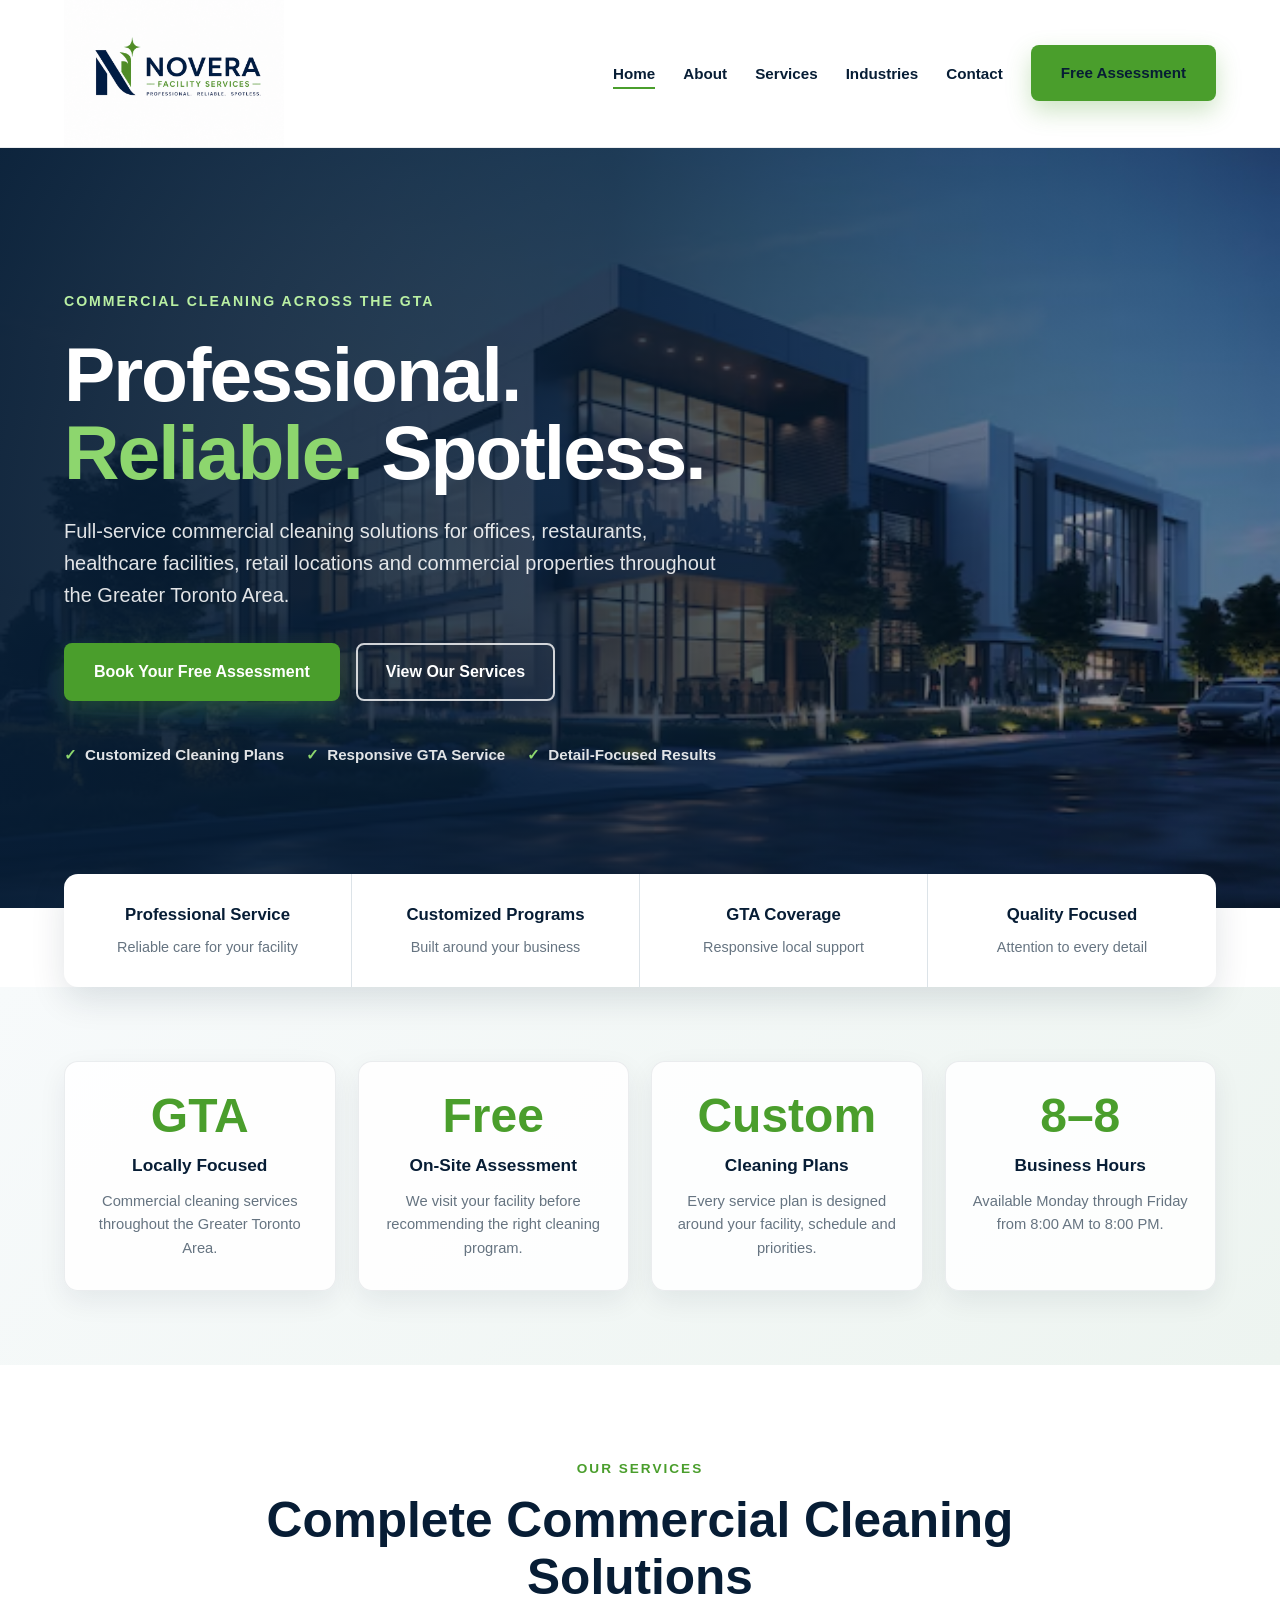
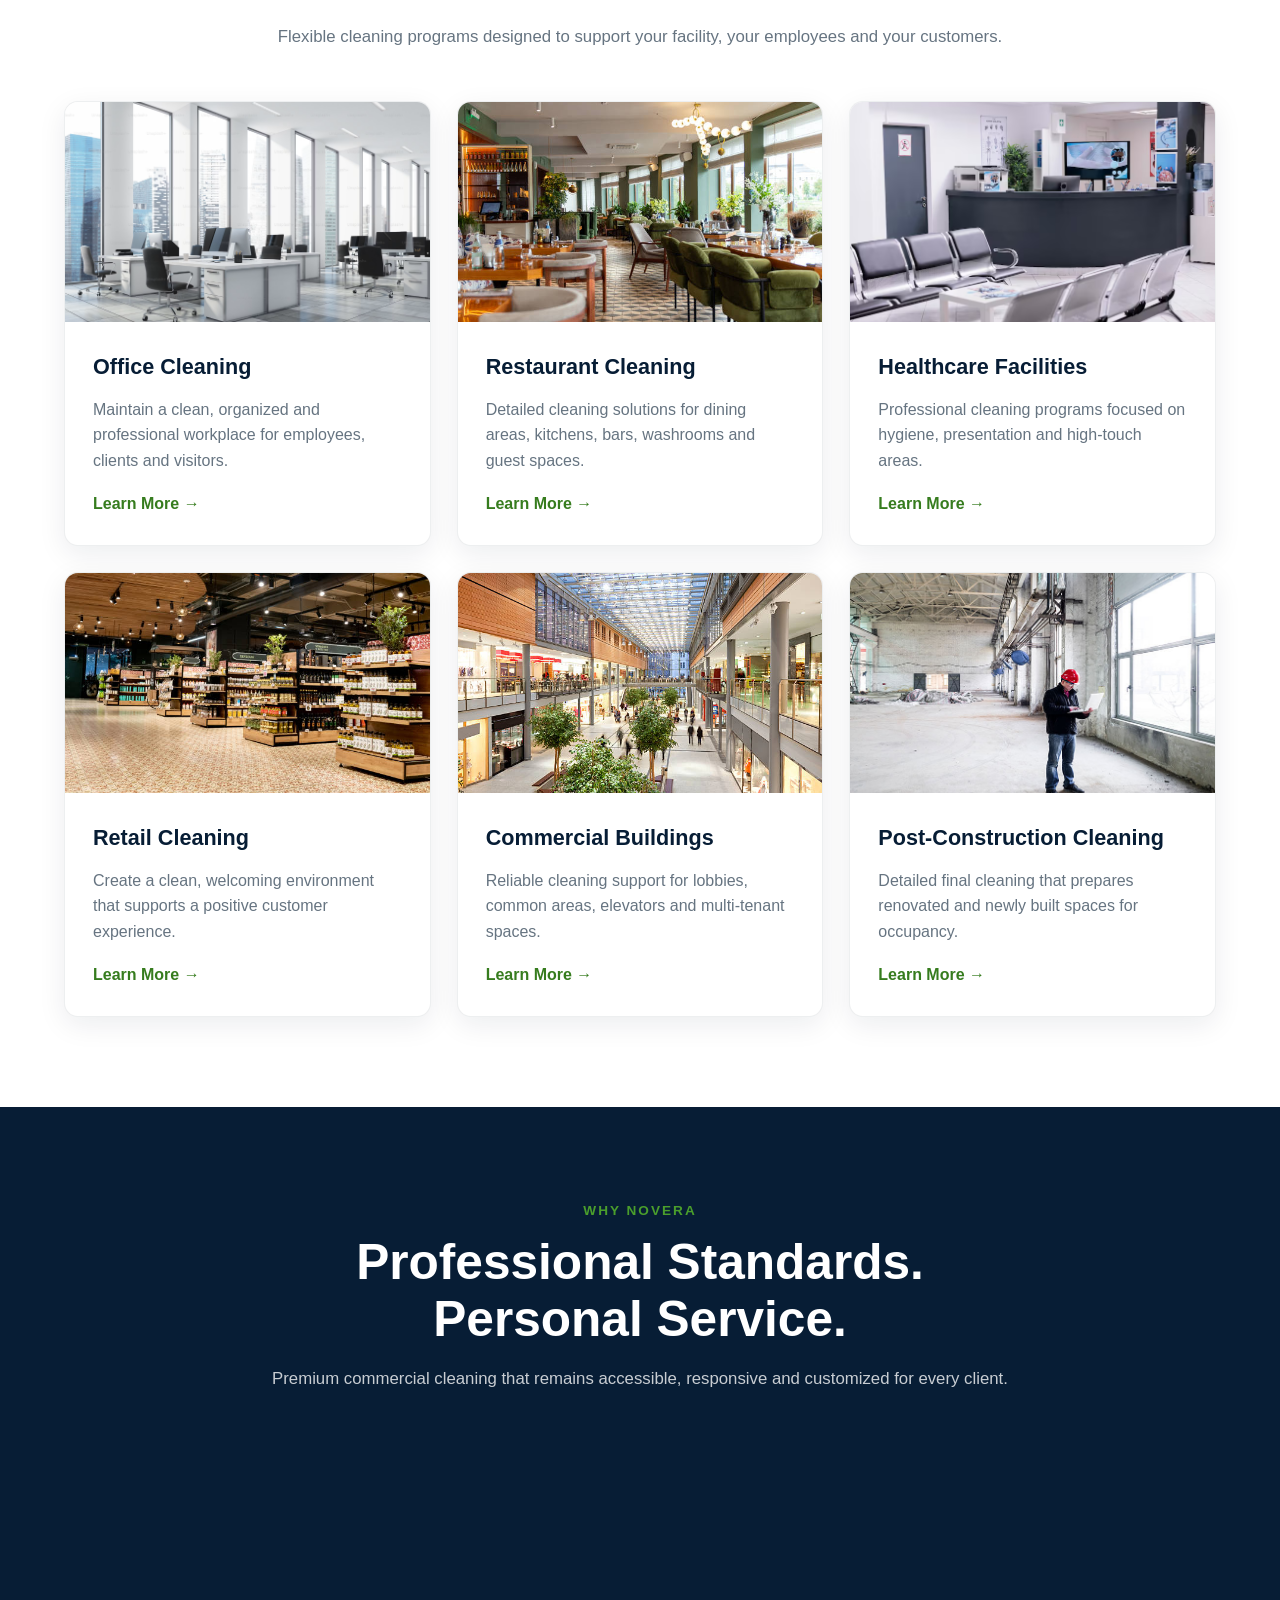
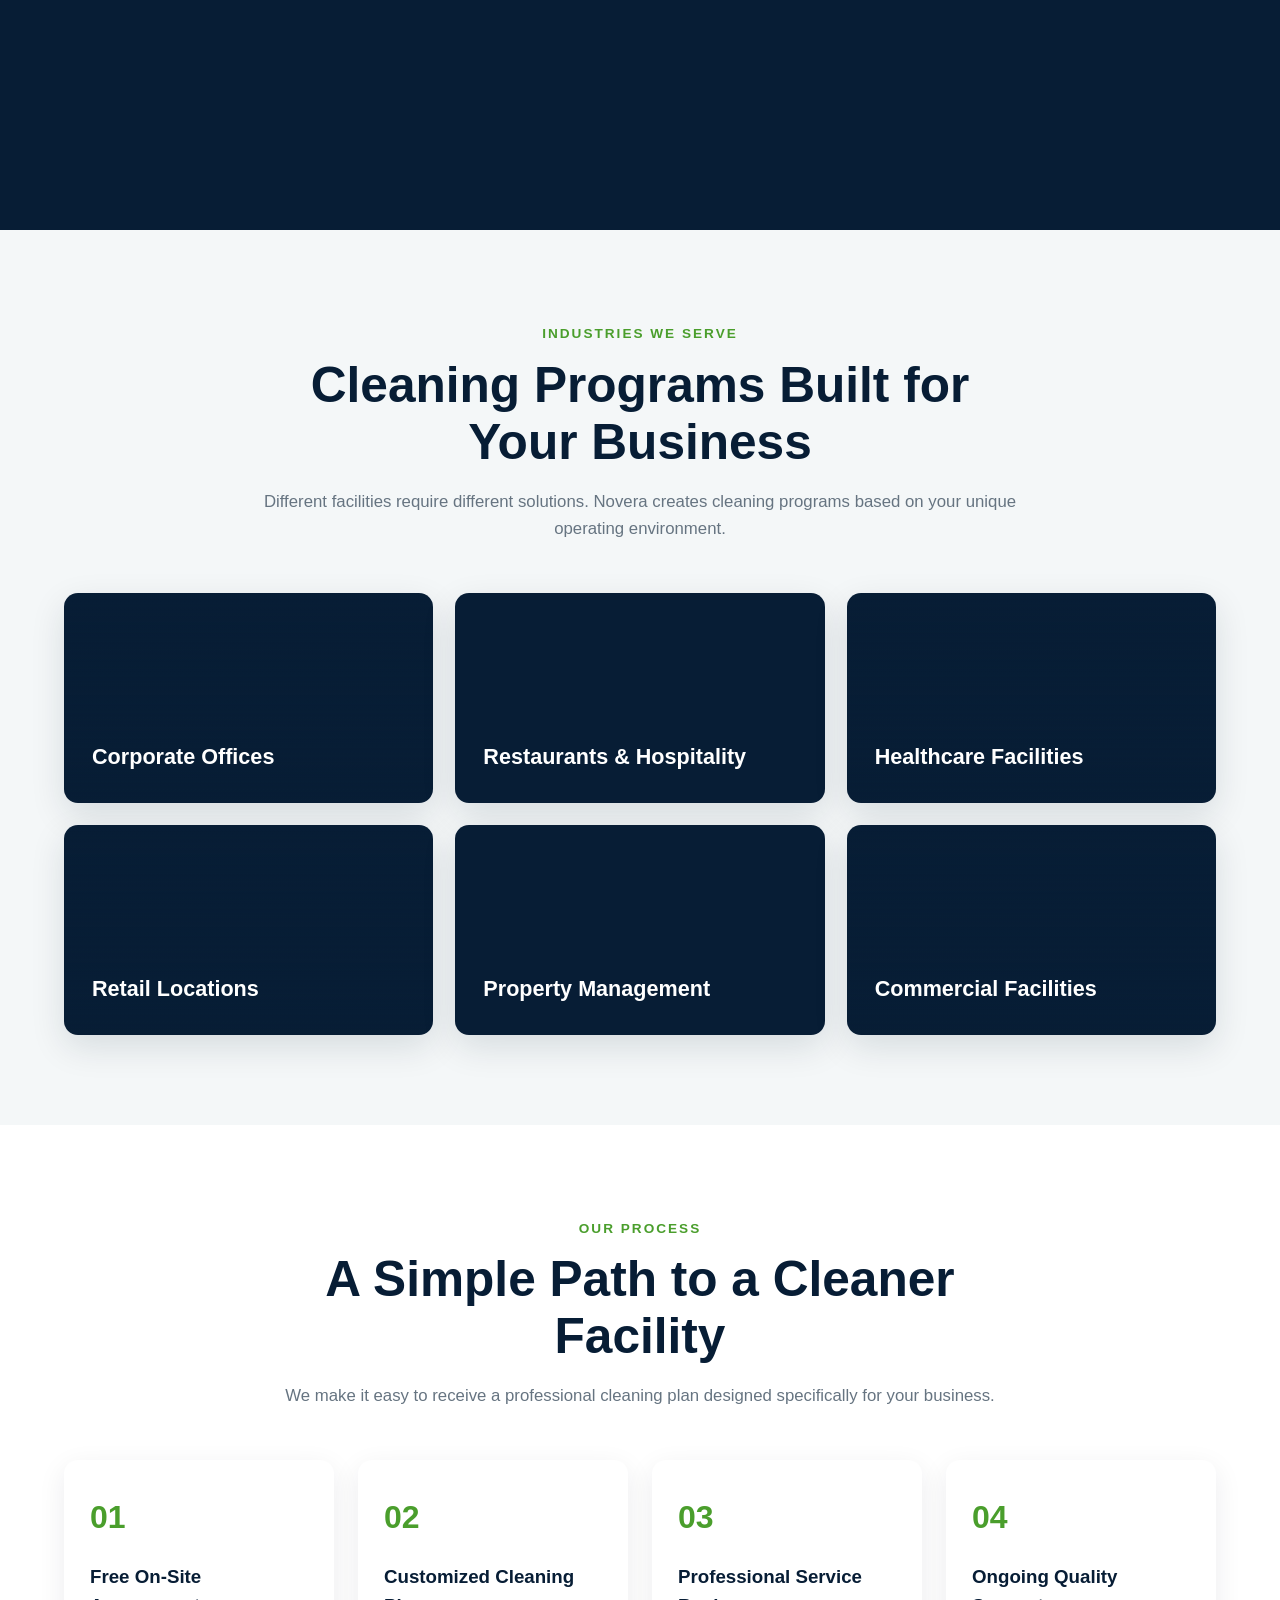
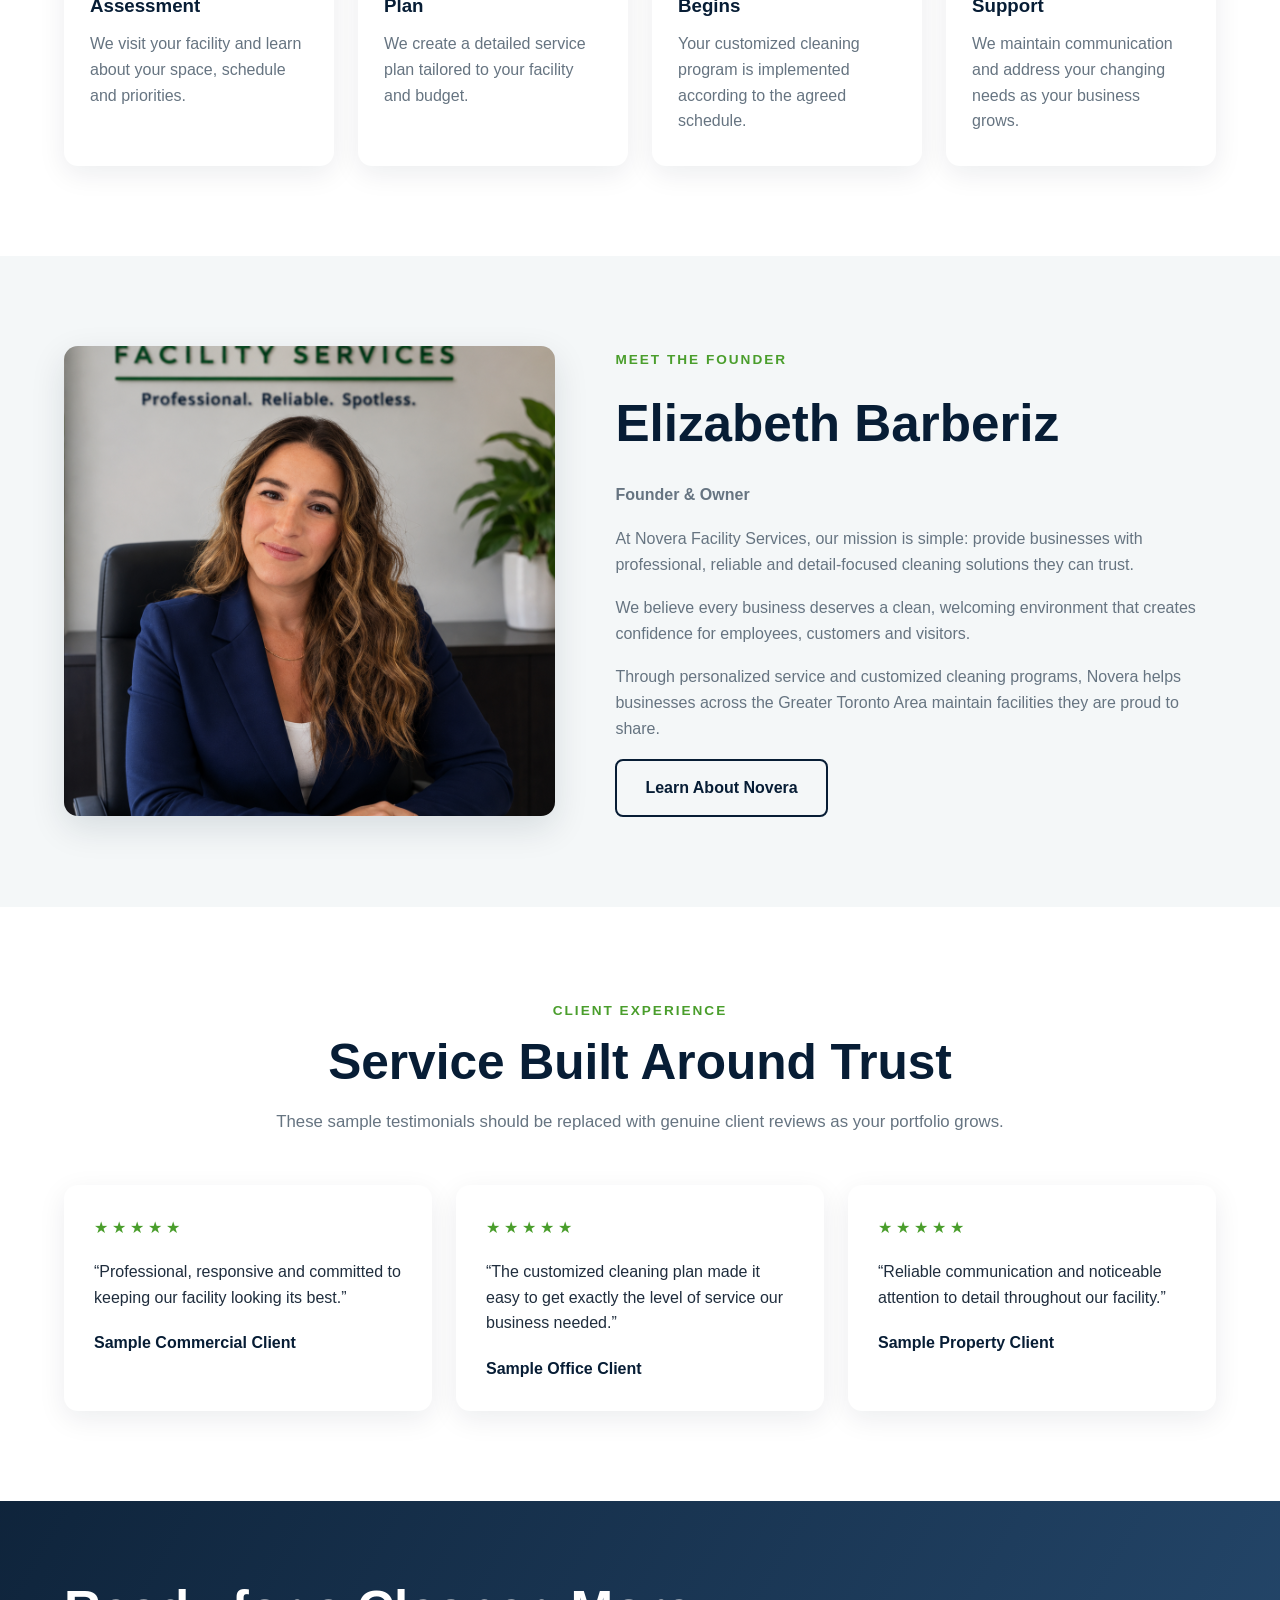
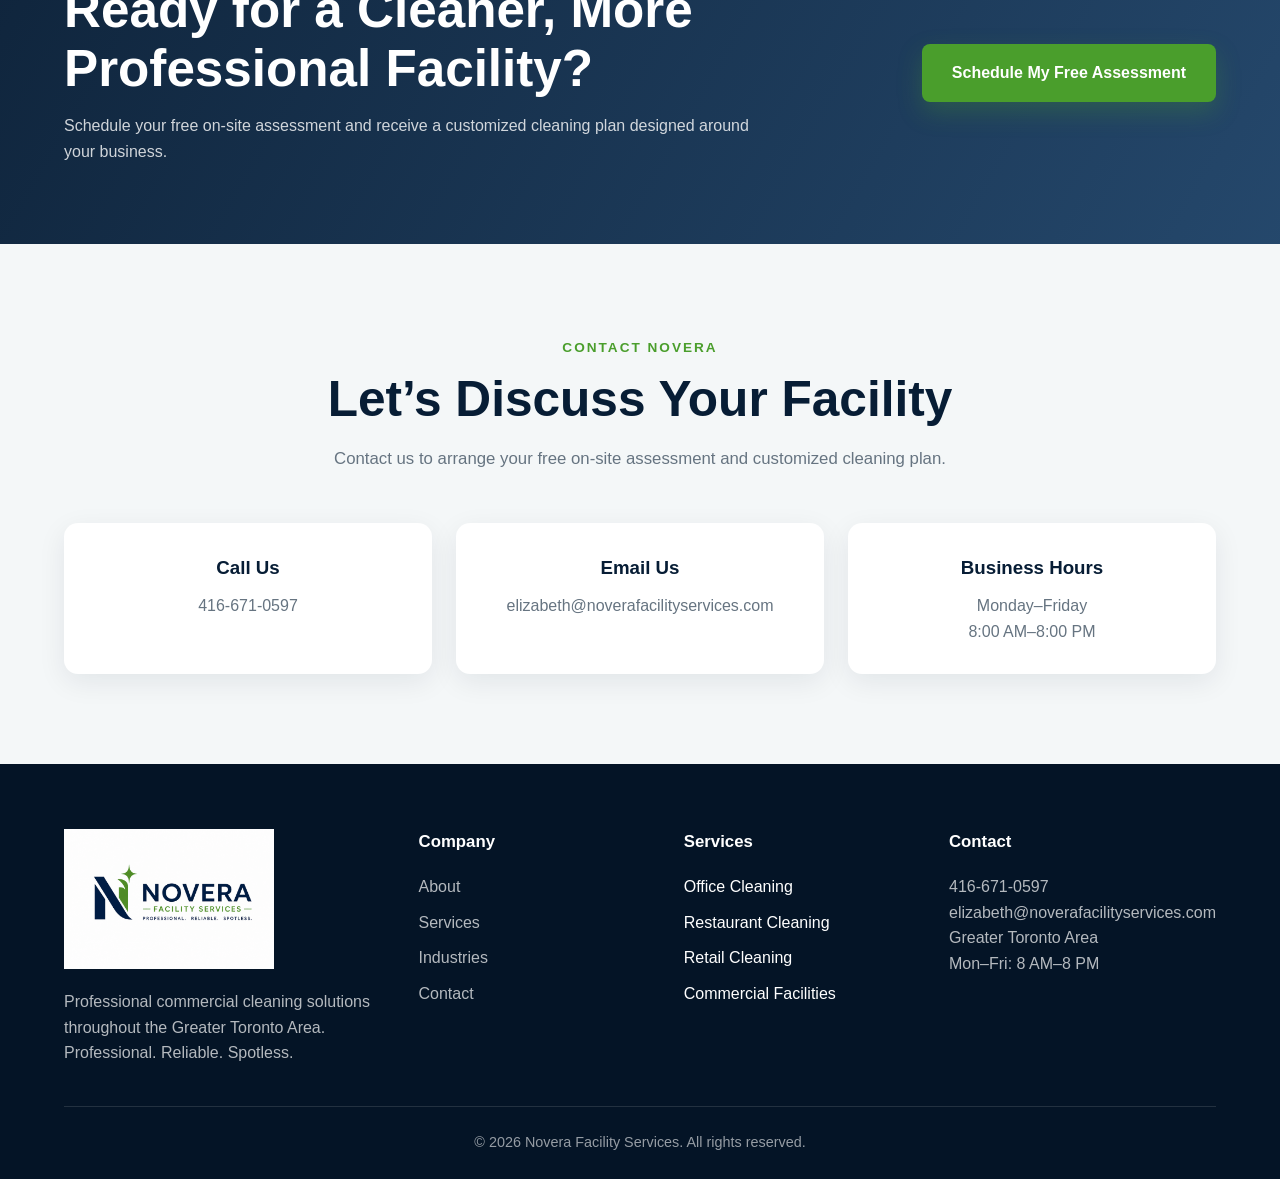
<file: index.html>
<!DOCTYPE html>
<html lang="en">
<head>
    <meta charset="UTF-8">

    <meta
        name="viewport"
        content="width=device-width, initial-scale=1.0"
    >

    <meta
        name="description"
        content="Novera Facility Services provides professional commercial cleaning services for offices, restaurants, retail stores, healthcare facilities and commercial properties throughout the Greater Toronto Area."
    >

    <title>
        Novera Facility Services | Commercial Cleaning in the GTA
    </title>

    <link rel="stylesheet" href="css/style.css">
</head>

<body>

    <!-- Header -->
    <header class="site-header">
        <div class="container navbar">

            <a href="index.html" class="logo-link">
                <img
                    src="images/novera-logo.png"
                    alt="Novera Facility Services"
                    class="site-logo"
                >
            </a>

            <button
                class="mobile-menu-button"
                id="mobileMenuButton"
                aria-label="Open navigation menu"
            >
                ☰
            </button>

            <nav>
                <ul class="nav-menu" id="navMenu">
                    <li>
                        <a href="index.html" class="active">Home</a>
                    </li>

                    <li>
                        <a href="pages/about.html">About</a>
                    </li>

                    <li>
                        <a href="pages/services.html">Services</a>
                    </li>

                    <li>
                        <a href="pages/industries.html">Industries</a>
                    </li>

                    <li>
                        <a href="pages/contact.html">Contact</a>
                    </li>

                    <li>
                        <a
                            href="pages/quote.html"
                            class="btn btn-primary"
                        >
                            Free Assessment
                        </a>
                    </li>
                </ul>
            </nav>

        </div>
    </header>


    <main>

        <!-- Hero Section -->
        <section class="hero">
            <div class="container">

                <div class="hero-content">

                    <p class="hero-eyebrow">
                        Commercial Cleaning Across the GTA
                    </p>

                    <h1>
                        Professional.
                        <span>Reliable.</span>
                        Spotless.
                    </h1>

                    <p class="hero-description">
                        Full-service commercial cleaning solutions for
                        offices, restaurants, healthcare facilities, retail
                        locations and commercial properties throughout the
                        Greater Toronto Area.
                    </p>

                    <div class="hero-buttons">

                        <a
                            href="pages/quote.html"
                            class="btn btn-primary"
                        >
                            Book Your Free Assessment
                        </a>

                        <a
                            href="pages/services.html"
                            class="btn btn-secondary"
                        >
                            View Our Services
                        </a>

                    </div>

                    <div class="hero-trust">
                        <span>Customized Cleaning Plans</span>
                        <span>Responsive GTA Service</span>
                        <span>Detail-Focused Results</span>
                    </div>

                </div>
            </div>
        </section>


        <!-- Trust Bar -->
        <section class="trust-bar">
            <div class="container">

                <div class="trust-bar-inner">

                    <div class="trust-item">
                        <strong>Professional Service</strong>
                        <span>Reliable care for your facility</span>
                    </div>

                    <div class="trust-item">
                        <strong>Customized Programs</strong>
                        <span>Built around your business</span>
                    </div>

                    <div class="trust-item">
                        <strong>GTA Coverage</strong>
                        <span>Responsive local support</span>
                    </div>

                    <div class="trust-item">
                        <strong>Quality Focused</strong>
                        <span>Attention to every detail</span>
                    </div>

                </div>
            </div>
        </section><!-- Novera Highlights -->
<section class="highlights-section">
    <div class="container">

        <div class="highlights-grid">

            <div class="highlight-item">
                <span class="highlight-value">GTA</span>

                <strong>Locally Focused</strong>

                <p>
                    Commercial cleaning services throughout the
                    Greater Toronto Area.
                </p>
            </div>


            <div class="highlight-item">
                <span class="highlight-value">Free</span>

                <strong>On-Site Assessment</strong>

                <p>
                    We visit your facility before recommending
                    the right cleaning program.
                </p>
            </div>


            <div class="highlight-item">
                <span class="highlight-value">Custom</span>

                <strong>Cleaning Plans</strong>

                <p>
                    Every service plan is designed around your
                    facility, schedule and priorities.
                </p>
            </div>


            <div class="highlight-item">
                <span class="highlight-value">8–8</span>

                <strong>Business Hours</strong>

                <p>
                    Available Monday through Friday from
                    8:00 AM to 8:00 PM.
                </p>
            </div>

        </div>
    </div>
</section>


        <!-- Services Section -->
        <section class="section">
            <div class="container">

                <div class="section-heading">
                    <span class="section-label">Our Services</span>

                    <h2>
                        Complete Commercial Cleaning Solutions
                    </h2>

                    <p>
                        Flexible cleaning programs designed to support your
                        facility, your employees and your customers.
                    </p>
                </div>

                <div class="card-grid">

                    <article class="card service-card">
                        <img
                            src="images/office.jpg"
                            alt="Professional office cleaning"
                            class="service-card-image"
                        >

                        <div class="service-card-content">
                            <h3>Office Cleaning</h3>

                            <p>
                                Maintain a clean, organized and professional
                                workplace for employees, clients and visitors.
                            </p>

                            <a
                                href="pages/services.html"
                                class="service-card-link"
                            >
                                Learn More →
                            </a>
                        </div>
                    </article>


                    <article class="card service-card">
                        <img
                            src="images/restaurant.jpg"
                            alt="Restaurant cleaning services"
                            class="service-card-image"
                        >

                        <div class="service-card-content">
                            <h3>Restaurant Cleaning</h3>

                            <p>
                                Detailed cleaning solutions for dining areas,
                                kitchens, bars, washrooms and guest spaces.
                            </p>

                            <a
                                href="pages/services.html"
                                class="service-card-link"
                            >
                                Learn More →
                            </a>
                        </div>
                    </article>


                    <article class="card service-card">
                        <img
                            src="images/medical.jpg"
                            alt="Healthcare facility cleaning"
                            class="service-card-image"
                        >

                        <div class="service-card-content">
                            <h3>Healthcare Facilities</h3>

                            <p>
                                Professional cleaning programs focused on
                                hygiene, presentation and high-touch areas.
                            </p>

                            <a
                                href="pages/services.html"
                                class="service-card-link"
                            >
                                Learn More →
                            </a>
                        </div>
                    </article>


                    <article class="card service-card">
                        <img
                            src="images/retail.jpg"
                            alt="Retail store cleaning"
                            class="service-card-image"
                        >

                        <div class="service-card-content">
                            <h3>Retail Cleaning</h3>

                            <p>
                                Create a clean, welcoming environment that
                                supports a positive customer experience.
                            </p>

                            <a
                                href="pages/services.html"
                                class="service-card-link"
                            >
                                Learn More →
                            </a>
                        </div>
                    </article>


                    <article class="card service-card">
                        <img
                            src="images/commercial.jpg"
                            alt="Commercial building cleaning"
                            class="service-card-image"
                        >

                        <div class="service-card-content">
                            <h3>Commercial Buildings</h3>

                            <p>
                                Reliable cleaning support for lobbies,
                                common areas, elevators and multi-tenant spaces.
                            </p>

                            <a
                                href="pages/services.html"
                                class="service-card-link"
                            >
                                Learn More →
                            </a>
                        </div>
                    </article>


                    <article class="card service-card">
                        <img
                            src="images/construction.jpg"
                            alt="Post-construction cleaning"
                            class="service-card-image"
                        >

                        <div class="service-card-content">
                            <h3>Post-Construction Cleaning</h3>

                            <p>
                                Detailed final cleaning that prepares renovated
                                and newly built spaces for occupancy.
                            </p>

                            <a
                                href="pages/services.html"
                                class="service-card-link"
                            >
                                Learn More →
                            </a>
                        </div>
                    </article>

                </div>
            </div>
        </section>


        <!-- Why Choose Novera -->
        <section class="section section-dark">
            <div class="container">

                <div class="section-heading">
                    <span class="section-label">Why Novera</span>

                    <h2>
                        Professional Standards. Personal Service.
                    </h2>

                    <p>
                        Premium commercial cleaning that remains accessible,
                        responsive and customized for every client.
                    </p>
                </div>

                <div class="feature-grid">

                    <div class="feature-card">
                        <div class="feature-icon">✓</div>

                        <h3>Reliable Scheduling</h3>

                        <p>
                            Consistent service delivered according to your
                            agreed schedule.
                        </p>
                    </div>


                    <div class="feature-card">
                        <div class="feature-icon">★</div>

                        <h3>Attention to Detail</h3>

                        <p>
                            We focus on the areas that make a noticeable
                            difference.
                        </p>
                    </div>


                    <div class="feature-card">
                        <div class="feature-icon">◆</div>

                        <h3>Customized Solutions</h3>

                        <p>
                            Every plan is tailored to your facility, industry
                            and schedule.
                        </p>
                    </div>


                    <div class="feature-card">
                        <div class="feature-icon">●</div>

                        <h3>Professional Service</h3>

                        <p>
                            Respectful, organized and business-focused service
                            from start to finish.
                        </p>
                    </div>


                    <div class="feature-card">
                        <div class="feature-icon">GTA</div>

                        <h3>Local Support</h3>

                        <p>
                            Responsive commercial cleaning throughout the
                            Greater Toronto Area.
                        </p>
                    </div>

                </div>
            </div>
        </section>


        <!-- Industries -->
        <section class="section section-light">
            <div class="container">

                <div class="section-heading">
                    <span class="section-label">Industries We Serve</span>

                    <h2>
                        Cleaning Programs Built for Your Business
                    </h2>

                    <p>
                        Different facilities require different solutions.
                        Novera creates cleaning programs based on your unique
                        operating environment.
                    </p>
                </div>

                <div class="industry-grid">

                    <div class="industry-card">
                        <h3>Corporate Offices</h3>
                    </div>

                    <div class="industry-card">
                        <h3>Restaurants & Hospitality</h3>
                    </div>

                    <div class="industry-card">
                        <h3>Healthcare Facilities</h3>
                    </div>

                    <div class="industry-card">
                        <h3>Retail Locations</h3>
                    </div>

                    <div class="industry-card">
                        <h3>Property Management</h3>
                    </div>

                    <div class="industry-card">
                        <h3>Commercial Facilities</h3>
                    </div>

                </div>

            </div>
        </section>


        <!-- Process -->
        <section class="section">
            <div class="container">

                <div class="section-heading">
                    <span class="section-label">Our Process</span>

                    <h2>
                        A Simple Path to a Cleaner Facility
                    </h2>

                    <p>
                        We make it easy to receive a professional cleaning plan
                        designed specifically for your business.
                    </p>
                </div>

                <div class="process-grid">

                    <div class="process-card">
                        <h3>Free On-Site Assessment</h3>

                        <p>
                            We visit your facility and learn about your space,
                            schedule and priorities.
                        </p>
                    </div>


                    <div class="process-card">
                        <h3>Customized Cleaning Plan</h3>

                        <p>
                            We create a detailed service plan tailored to your
                            facility and budget.
                        </p>
                    </div>


                    <div class="process-card">
                        <h3>Professional Service Begins</h3>

                        <p>
                            Your customized cleaning program is implemented
                            according to the agreed schedule.
                        </p>
                    </div>


                    <div class="process-card">
                        <h3>Ongoing Quality Support</h3>

                        <p>
                            We maintain communication and address your changing
                            needs as your business grows.
                        </p>
                    </div>

                </div>
            </div>
        </section>


        <!-- Founder -->
        <section class="section section-light">
            <div class="container">

                <div class="founder-layout">

                    <div
                        class="founder-image"
                        style="background-image: url('images/founder.jpg');"
                        aria-label="Elizabeth Barberiz, Founder and Owner"
                    ></div>

                    <div class="founder-content">

                        <span class="section-label">Meet the Founder</span>

                        <h2>Elizabeth Barberiz</h2>

                        <p class="founder-title">
                            Founder &amp; Owner
                        </p>

                        <p>
                            At Novera Facility Services, our mission is simple:
                            provide businesses with professional, reliable and
                            detail-focused cleaning solutions they can trust.
                        </p>

                        <p>
                            We believe every business deserves a clean,
                            welcoming environment that creates confidence for
                            employees, customers and visitors.
                        </p>

                        <p>
                            Through personalized service and customized
                            cleaning programs, Novera helps businesses across
                            the Greater Toronto Area maintain facilities they
                            are proud to share.
                        </p>

                        <a
                            href="pages/about.html"
                            class="btn btn-outline"
                        >
                            Learn About Novera
                        </a>

                    </div>
                </div>
            </div>
        </section>


        <!-- Testimonials -->
        <section class="section">
            <div class="container">

                <div class="section-heading">
                    <span class="section-label">Client Experience</span>

                    <h2>
                        Service Built Around Trust
                    </h2>

                    <p>
                        These sample testimonials should be replaced with
                        genuine client reviews as your portfolio grows.
                    </p>
                </div>

                <div class="testimonial-grid">

                    <article class="testimonial-card">
                        <div class="testimonial-stars">★★★★★</div>

                        <blockquote>
                            “Professional, responsive and committed to keeping
                            our facility looking its best.”
                        </blockquote>

                        <p class="testimonial-name">
                            Sample Commercial Client
                        </p>
                    </article>


                    <article class="testimonial-card">
                        <div class="testimonial-stars">★★★★★</div>

                        <blockquote>
                            “The customized cleaning plan made it easy to get
                            exactly the level of service our business needed.”
                        </blockquote>

                        <p class="testimonial-name">
                            Sample Office Client
                        </p>
                    </article>


                    <article class="testimonial-card">
                        <div class="testimonial-stars">★★★★★</div>

                        <blockquote>
                            “Reliable communication and noticeable attention
                            to detail throughout our facility.”
                        </blockquote>

                        <p class="testimonial-name">
                            Sample Property Client
                        </p>
                    </article>

                </div>
            </div>
        </section>


        <!-- Call to Action -->
        <section class="cta-section">
            <div class="container cta-inner">

                <div class="cta-content">
                    <h2>
                        Ready for a Cleaner, More Professional Facility?
                    </h2>

                    <p>
                        Schedule your free on-site assessment and receive a
                        customized cleaning plan designed around your business.
                    </p>
                </div>

                <a
                    href="pages/quote.html"
                    class="btn btn-primary"
                >
                    Schedule My Free Assessment
                </a>

            </div>
        </section>


        <!-- Contact Preview -->
        <section class="section section-light">
            <div class="container">

                <div class="section-heading">
                    <span class="section-label">Contact Novera</span>

                    <h2>
                        Let’s Discuss Your Facility
                    </h2>

                    <p>
                        Contact us to arrange your free on-site assessment and
                        customized cleaning plan.
                    </p>
                </div>

                <div class="contact-grid">

                    <div class="contact-card">
                        <h3>Call Us</h3>

                        <a href="tel:+14166710597">
                            416-671-0597
                        </a>
                    </div>


                    <div class="contact-card">
                        <h3>Email Us</h3>

                        <a href="mailto:elizabeth@noverafacilityservices.com">
                            elizabeth@noverafacilityservices.com
                        </a>
                    </div>


                    <div class="contact-card">
                        <h3>Business Hours</h3>

                        <p>
                            Monday–Friday<br>
                            8:00 AM–8:00 PM
                        </p>
                    </div>

                </div>
            </div>
        </section>

    </main>


    <!-- Footer -->
    <footer class="site-footer">
        <div class="container">

            <div class="footer-grid">

                <div class="footer-about">

                    <img
                        src="images/novera-logo.png"
                        alt="Novera Facility Services"
                        class="footer-logo"
                    >

                    <p>
                        Professional commercial cleaning solutions throughout
                        the Greater Toronto Area.
                    </p>

                    <p>
                        Professional. Reliable. Spotless.
                    </p>
                </div>


                <div class="footer-column">
                    <h3>Company</h3>

                    <ul>
                        <li>
                            <a href="pages/about.html">About</a>
                        </li>

                        <li>
                            <a href="pages/services.html">Services</a>
                        </li>

                        <li>
                            <a href="pages/industries.html">Industries</a>
                        </li>

                        <li>
                            <a href="pages/contact.html">Contact</a>
                        </li>
                    </ul>
                </div>


                <div class="footer-column">
                    <h3>Services</h3>

                    <ul>
                        <li>Office Cleaning</li>
                        <li>Restaurant Cleaning</li>
                        <li>Retail Cleaning</li>
                        <li>Commercial Facilities</li>
                    </ul>
                </div>


                <div class="footer-column">
                    <h3>Contact</h3>

                    <p>
                        <a href="tel:+14166710597">
                            416-671-0597
                        </a>
                    </p>

                    <p>
                        <a href="mailto:elizabeth@noverafacilityservices.com">
                            elizabeth@noverafacilityservices.com
                        </a>
                    </p>

                    <p>
                        Greater Toronto Area
                    </p>

                    <p>
                        Mon–Fri: 8 AM–8 PM
                    </p>
                </div>

            </div>

            <div class="footer-bottom">
                <p>
                    © 2026 Novera Facility Services. All rights reserved.
                </p>
            </div>

        </div>
    </footer>


    <script src="js/script.js"></script>

</body>
</html>
</file>
<file: css/style.css>
/* =========================================
   NOVERA FACILITY SERVICES
   Main Website Styles
   ========================================= */

/* Google-style font fallback */
:root {
    --navy: #071d35;
    --navy-light: #12385f;
    --green: #4a9e2c;
    --green-dark: #367c1e;
    --white: #ffffff;
    --light-gray: #f4f7f8;
    --medium-gray: #dce3e8;
    --text: #1f2d3d;
    --muted-text: #667481;
    --shadow: 0 12px 35px rgba(7, 29, 53, 0.12);
    --border-radius: 14px;
}

/* Reset */
* {
    box-sizing: border-box;
    margin: 0;
    padding: 0;
}

html {
    scroll-behavior: smooth;
}

body {
    font-family: Arial, Helvetica, sans-serif;
    color: var(--text);
    background-color: var(--white);
    line-height: 1.6;
}

img {
    display: block;
    max-width: 100%;
}

a {
    color: inherit;
    text-decoration: none;
}

ul {
    list-style: none;
}

/* Reusable layout */
.container {
    width: min(1180px, 90%);
    margin: 0 auto;
}

.section {
    padding: 90px 0;
}

.section-light {
    background-color: var(--light-gray);
}

.section-dark {
    background-color: var(--navy);
    color: var(--white);
}

.section-heading {
    max-width: 760px;
    margin: 0 auto 50px;
    text-align: center;
}

.section-label {
    display: inline-block;
    margin-bottom: 12px;
    color: var(--green);
    font-size: 0.85rem;
    font-weight: 800;
    letter-spacing: 2px;
    text-transform: uppercase;
}

.section-heading h2 {
    color: var(--navy);
    font-size: clamp(2rem, 4vw, 3.1rem);
    line-height: 1.15;
    margin-bottom: 18px;
}

.section-dark .section-heading h2 {
    color: var(--white);
}

.section-heading p {
    color: var(--muted-text);
    font-size: 1.05rem;
}

.section-dark .section-heading p {
    color: rgba(255, 255, 255, 0.78);
}

/* Buttons */
.btn {
    display: inline-flex;
    align-items: center;
    justify-content: center;
    min-height: 52px;
    padding: 14px 28px;
    border: 2px solid transparent;
    border-radius: 8px;
    font-weight: 800;
    text-align: center;
    transition:
        transform 0.25s ease,
        background-color 0.25s ease,
        border-color 0.25s ease,
        box-shadow 0.25s ease;
}

.btn:hover {
    transform: translateY(-3px);
}

.btn-primary {
    background-color: var(--green);
    color: var(--white);
    box-shadow: 0 10px 24px rgba(74, 158, 44, 0.28);
}

.btn-primary:hover {
    background-color: var(--green-dark);
}

.btn-secondary {
    border-color: rgba(255, 255, 255, 0.8);
    color: var(--white);
    background-color: transparent;
}

.btn-secondary:hover {
    background-color: var(--white);
    color: var(--navy);
}

.btn-outline {
    border-color: var(--navy);
    color: var(--navy);
    background-color: transparent;
}

.btn-outline:hover {
    background-color: var(--navy);
    color: var(--white);
}

/* Header and navigation */
.site-header {
    position: sticky;
    top: 0;
    z-index: 1000;
    background-color: rgba(255, 255, 255, 0.97);
    border-bottom: 1px solid rgba(7, 29, 53, 0.08);
    backdrop-filter: blur(10px);
}

.navbar {
    min-height: 86px;
    display: flex;
    align-items: center;
    justify-content: space-between;
    gap: 30px;
}

.logo-link {
    display: inline-flex;
    align-items: center;
}

.site-logo {
    width: 220px;
    height: auto;
}

.nav-menu {
    display: flex;
    align-items: center;
    gap: 28px;
}

.nav-menu a {
    position: relative;
    color: var(--navy);
    font-size: 0.95rem;
    font-weight: 700;
}

.nav-menu a:not(.btn)::after {
    content: "";
    position: absolute;
    left: 0;
    bottom: -7px;
    width: 0;
    height: 2px;
    background-color: var(--green);
    transition: width 0.25s ease;
}

.nav-menu a:not(.btn):hover::after,
.nav-menu a.active::after {
    width: 100%;
}

.mobile-menu-button {
    display: none;
    border: 0;
    background: transparent;
    color: var(--navy);
    font-size: 1.8rem;
    cursor: pointer;
}

/* Hero */
.hero {
    position: relative;
    min-height: 760px;
    display: flex;
    align-items: center;
    overflow: hidden;
    color: var(--white);
    background:
linear-gradient(
    90deg,
    rgba(7, 29, 53, 0.94) 0%,
    rgba(7, 29, 53, 0.78) 48%,
    rgba(7, 29, 53, 0.28) 100%
),
        url("../images/hero.jpg") center / cover no-repeat;
}

.hero-content {
    position: relative;
    z-index: 2;
    max-width: 760px;
    padding: 110px 0;
}

.hero-eyebrow {
    display: inline-flex;
    align-items: center;
    gap: 10px;
    margin-bottom: 22px;
    color: #b9efa3;
    font-size: 0.88rem;
    font-weight: 800;
    letter-spacing: 2px;
    text-transform: uppercase;
}

.hero h1 {
    max-width: 760px;
    margin-bottom: 24px;
    font-size: clamp(2.8rem, 6vw, 5.4rem);
    line-height: 1.02;
    letter-spacing: -2px;
}

.hero h1 span {
    color: #8dd66e;
}

.hero-description {
    max-width: 680px;
    margin-bottom: 32px;
    color: rgba(255, 255, 255, 0.88);
    font-size: clamp(1rem, 2vw, 1.25rem);
}

.hero-buttons {
    display: flex;
    flex-wrap: wrap;
    gap: 16px;
}

.hero-trust {
    display: flex;
    flex-wrap: wrap;
    gap: 22px;
    margin-top: 42px;
    color: rgba(255, 255, 255, 0.88);
    font-size: 0.95rem;
    font-weight: 700;
}

.hero-trust span::before {
    content: "✓";
    margin-right: 8px;
    color: #8dd66e;
    font-weight: 900;
}

/* Trust bar */
.trust-bar {
    position: relative;
    z-index: 5;
    margin-top: -34px;
}

.trust-bar-inner {
    display: grid;
    grid-template-columns: repeat(4, 1fr);
    overflow: hidden;
    background-color: var(--white);
    border-radius: var(--border-radius);
    box-shadow: var(--shadow);
}

.trust-item {
    padding: 28px 24px;
    text-align: center;
    border-right: 1px solid var(--medium-gray);
}

.trust-item:last-child {
    border-right: 0;
}

.trust-item strong {
    display: block;
    margin-bottom: 5px;
    color: var(--navy);
    font-size: 1.05rem;
}

.trust-item span {
    color: var(--muted-text);
    font-size: 0.9rem;
}

/* Cards and grids */
.card-grid {
    display: grid;
    grid-template-columns: repeat(3, 1fr);
    gap: 26px;
}

.card {
    background-color: var(--white);
    border: 1px solid rgba(7, 29, 53, 0.07);
    border-radius: var(--border-radius);
    box-shadow: 0 8px 28px rgba(7, 29, 53, 0.08);
    transition:
        transform 0.25s ease,
        box-shadow 0.25s ease;
}

.card:hover {
    transform: translateY(-8px);
    box-shadow: var(--shadow);
}

.service-card {
    overflow: hidden;
}

.service-card-image {
    width: 100%;
    height: 220px;
    object-fit: cover;
}

.service-card-content {
    padding: 28px;
}

.service-card h3 {
    margin-bottom: 12px;
    color: var(--navy);
    font-size: 1.35rem;
}

.service-card p {
    color: var(--muted-text);
}

.service-card-link {
    display: inline-block;
    margin-top: 18px;
    color: var(--green-dark);
    font-weight: 800;
}
.service-list {
    margin-top: 20px;
    padding-top: 18px;
    border-top: 1px solid var(--medium-gray);
}

.service-list li {
    position: relative;
    margin-bottom: 10px;
    padding-left: 24px;
    color: var(--muted-text);
    font-size: 0.95rem;
}

.service-list li::before {
    content: "✓";
    position: absolute;
    left: 0;
    color: var(--green);
    font-weight: 900;
}
/* Why choose us */
.feature-grid {
    display: grid;
    grid-template-columns: repeat(5, 1fr);
    gap: 18px;
}

.feature-card {
    min-height: 220px;
    padding: 28px 22px;
    border: 1px solid rgba(255, 255, 255, 0.13);
    border-radius: var(--border-radius);
    background-color: rgba(255, 255, 255, 0.06);
    text-align: center;
}

.feature-icon {
    width: 58px;
    height: 58px;
    margin: 0 auto 20px;
    display: grid;
    place-items: center;
    border-radius: 50%;
    background-color: var(--green);
    color: var(--white);
    font-size: 1.45rem;
    font-weight: 900;
}

.feature-card h3 {
    margin-bottom: 10px;
    font-size: 1.1rem;
}

.feature-card p {
    color: rgba(255, 255, 255, 0.73);
    font-size: 0.93rem;
}

/* Industries */
.industry-grid {
    display: grid;
    grid-template-columns: repeat(3, 1fr);
    gap: 22px;
}

.industry-card {
    min-height: 210px;
    display: flex;
    align-items: end;
    padding: 28px;
    overflow: hidden;
    border-radius: var(--border-radius);
    color: var(--white);
    background:
        linear-gradient(
            180deg,
            rgba(7, 29, 53, 0.1),
            rgba(7, 29, 53, 0.92)
        ),
        var(--navy);
    box-shadow: var(--shadow);
}

.industry-card h3 {
    font-size: 1.35rem;
}

/* Process */
.process-grid {
    display: grid;
    grid-template-columns: repeat(4, 1fr);
    gap: 24px;
    counter-reset: process-step;
}

.process-card {
    position: relative;
    padding: 32px 26px;
    border-radius: var(--border-radius);
    background-color: var(--white);
    box-shadow: 0 8px 28px rgba(7, 29, 53, 0.08);
    counter-increment: process-step;
}

.process-card::before {
    content: "0" counter(process-step);
    display: block;
    margin-bottom: 18px;
    color: var(--green);
    font-size: 2rem;
    font-weight: 900;
}

.process-card h3 {
    margin-bottom: 10px;
    color: var(--navy);
}

.process-card p {
    color: var(--muted-text);
}

/* Founder */
.founder-layout {
    display: grid;
    grid-template-columns: 0.9fr 1.1fr;
    gap: 60px;
    align-items: center;
}

.founder-image {
    min-height: 470px;
    border-radius: var(--border-radius);
    background-color: var(--medium-gray);
    background-size: cover;
    background-position: center;
    box-shadow: var(--shadow);
}

.founder-content h2 {
    margin-bottom: 18px;
    color: var(--navy);
    font-size: clamp(2rem, 4vw, 3.2rem);
}

.founder-title {
    margin-bottom: 20px;
    color: var(--green-dark);
    font-weight: 800;
}

.founder-content p {
    margin-bottom: 18px;
    color: var(--muted-text);
}

/* Testimonials */
.testimonial-grid {
    display: grid;
    grid-template-columns: repeat(3, 1fr);
    gap: 24px;
}

.testimonial-card {
    padding: 30px;
    border-radius: var(--border-radius);
    background-color: var(--white);
    box-shadow: 0 8px 28px rgba(7, 29, 53, 0.08);
}

.testimonial-stars {
    margin-bottom: 18px;
    color: var(--green);
    letter-spacing: 4px;
}

.testimonial-card blockquote {
    margin-bottom: 20px;
    color: var(--text);
    font-size: 1rem;
}

.testimonial-name {
    color: var(--navy);
    font-weight: 800;
}

/* CTA */
.cta-section {
    padding: 80px 0;
    background:
        linear-gradient(
            120deg,
            rgba(7, 29, 53, 0.97),
            rgba(18, 56, 95, 0.92)
        );
    color: var(--white);
}

.cta-inner {
    display: flex;
    align-items: center;
    justify-content: space-between;
    gap: 40px;
}

.cta-content {
    max-width: 720px;
}

.cta-content h2 {
    margin-bottom: 14px;
    font-size: clamp(2rem, 4vw, 3.4rem);
    line-height: 1.15;
}

.cta-content p {
    color: rgba(255, 255, 255, 0.8);
}

/* Forms */
.form-card {
    max-width: 900px;
    margin: 0 auto;
    padding: 42px;
    border-radius: var(--border-radius);
    background-color: var(--white);
    box-shadow: var(--shadow);
}

.form-grid {
    display: grid;
    grid-template-columns: repeat(2, 1fr);
    gap: 22px;
}

.form-group {
    display: flex;
    flex-direction: column;
    gap: 8px;
}

.form-group.full-width {
    grid-column: 1 / -1;
}

.form-group label {
    color: var(--navy);
    font-weight: 800;
}

.form-group input,
.form-group select,
.form-group textarea {
    width: 100%;
    padding: 15px 16px;
    border: 1px solid #cfd8df;
    border-radius: 7px;
    background-color: var(--white);
    color: var(--text);
    font: inherit;
}

.form-group input:focus,
.form-group select:focus,
.form-group textarea:focus {
    outline: 3px solid rgba(74, 158, 44, 0.17);
    border-color: var(--green);
}

.form-group textarea {
    min-height: 150px;
    resize: vertical;
}

/* Contact */
.contact-grid {
    display: grid;
    grid-template-columns: repeat(3, 1fr);
    gap: 24px;
}

.contact-card {
    padding: 30px;
    border-radius: var(--border-radius);
    background-color: var(--white);
    box-shadow: 0 8px 28px rgba(7, 29, 53, 0.08);
    text-align: center;
}

.contact-card h3 {
    margin-bottom: 10px;
    color: var(--navy);
}

.contact-card p,
.contact-card a {
    color: var(--muted-text);
}

/* Footer */
.site-footer {
    padding: 65px 0 25px;
    background-color: #041426;
    color: var(--white);
}

.footer-grid {
    display: grid;
    grid-template-columns: 1.4fr 1fr 1fr 1fr;
    gap: 42px;
    padding-bottom: 40px;
}

.footer-logo {
    width: 210px;
    margin-bottom: 20px;
}

.footer-about p,
.footer-column a,
.footer-column p {
    color: rgba(255, 255, 255, 0.7);
}

.footer-column h3 {
    margin-bottom: 18px;
    color: var(--white);
    font-size: 1.05rem;
}

.footer-column li {
    margin-bottom: 10px;
}

.footer-column a:hover {
    color: #8dd66e;
}

.footer-bottom {
    padding-top: 24px;
    border-top: 1px solid rgba(255, 255, 255, 0.12);
    color: rgba(255, 255, 255, 0.58);
    font-size: 0.9rem;
    text-align: center;
}

/* Page banner */
.page-banner {
    padding: 130px 0 90px;
    color: var(--white);
    background:
        linear-gradient(
            100deg,
            rgba(7, 29, 53, 0.97),
            rgba(7, 29, 53, 0.72)
        ),
        url("../images/page-banner.jpg") center / cover no-repeat;
}

.page-banner h1 {
    max-width: 780px;
    margin-bottom: 16px;
    font-size: clamp(2.6rem, 6vw, 4.8rem);
    line-height: 1.08;
}

.page-banner p {
    max-width: 680px;
    color: rgba(255, 255, 255, 0.82);
    font-size: 1.1rem;
}
/* Industry detail page */
.industry-detail-grid {
    display: grid;
    grid-template-columns: repeat(2, 1fr);
    gap: 30px;
}

.industry-detail-card {
    overflow: hidden;
    border-radius: var(--border-radius);
    background-color: var(--white);
    box-shadow: 0 8px 28px rgba(7, 29, 53, 0.09);
    transition:
        transform 0.25s ease,
        box-shadow 0.25s ease;
}

.industry-detail-card:hover {
    transform: translateY(-7px);
    box-shadow: var(--shadow);
}

.industry-detail-image {
    width: 100%;
    height: 280px;
    object-fit: cover;
}

.industry-detail-content {
    padding: 32px;
}

.industry-number {
    display: block;
    margin-bottom: 10px;
    color: var(--green);
    font-size: 1.4rem;
    font-weight: 900;
}

.industry-detail-content h3 {
    margin-bottom: 14px;
    color: var(--navy);
    font-size: 1.55rem;
}

.industry-detail-content > p {
    color: var(--muted-text);
}
/* Assessment page */
.assessment-intro {
    display: grid;
    grid-template-columns: 0.8fr 1.2fr;
    gap: 55px;
    align-items: start;
}

.assessment-copy {
    position: sticky;
    top: 120px;
}

.assessment-copy h2 {
    margin-bottom: 20px;
    color: var(--navy);
    font-size: clamp(2rem, 4vw, 3.2rem);
    line-height: 1.15;
}

.assessment-copy > p {
    margin-bottom: 18px;
    color: var(--muted-text);
}

.assessment-benefits {
    display: grid;
    gap: 18px;
    margin-top: 32px;
}

.assessment-benefit {
    display: grid;
    grid-template-columns: 42px 1fr;
    gap: 14px;
    align-items: start;
}

.assessment-benefit > span {
    width: 42px;
    height: 42px;
    display: grid;
    place-items: center;
    border-radius: 50%;
    background-color: var(--green);
    color: var(--white);
    font-weight: 900;
}

.assessment-benefit strong {
    display: block;
    margin-bottom: 4px;
    color: var(--navy);
}

.assessment-benefit p {
    color: var(--muted-text);
    font-size: 0.92rem;
}

.form-heading {
    margin-bottom: 30px;
}

.form-heading h2 {
    margin-bottom: 8px;
    color: var(--navy);
    font-size: 2rem;
}

.form-heading p {
    color: var(--muted-text);
}

.checkbox-grid {
    display: grid;
    grid-template-columns: repeat(2, 1fr);
    gap: 12px;
}

.checkbox-option,
.consent-option {
    display: flex;
    align-items: flex-start;
    gap: 11px;
    padding: 14px;
    border: 1px solid #cfd8df;
    border-radius: 7px;
    background-color: var(--white);
    cursor: pointer;
}

.checkbox-option:hover {
    border-color: var(--green);
    background-color: #f7fbf5;
}

.checkbox-option input,
.consent-option input {
    width: 18px;
    height: 18px;
    margin-top: 3px;
    accent-color: var(--green);
    flex: 0 0 auto;
}

.checkbox-option span,
.consent-option span {
    color: var(--text);
    font-size: 0.93rem;
    font-weight: 600;
}

.form-submit-button {
    width: 100%;
    border: 0;
    cursor: pointer;
    font: inherit;
}

.form-privacy-note {
    margin-top: 14px;
    color: var(--muted-text);
    font-size: 0.82rem;
    text-align: center;
}

.hidden-field {
    position: absolute;
    left: -9999px;
    opacity: 0;
    pointer-events: none;
}
/* =========================================
   PREMIUM INTERACTIONS AND ANIMATIONS
   ========================================= */

/* Elevated header while scrolling */
.site-header {
    transition:
        box-shadow 0.3s ease,
        background-color 0.3s ease;
}

.site-header.scrolled {
    background-color: rgba(255, 255, 255, 0.99);
    box-shadow: 0 8px 30px rgba(7, 29, 53, 0.12);
}

/* Hero entrance animation */
.hero-content {
    animation: heroEntrance 0.9s ease both;
}

@keyframes heroEntrance {
    from {
        opacity: 0;
        transform: translateY(28px);
    }

    to {
        opacity: 1;
        transform: translateY(0);
    }
}

/* Subtle hero background movement */
.hero {
    animation: heroBackground 18s ease-in-out infinite alternate;
}

@keyframes heroBackground {
    from {
        background-position: center center;
    }

    to {
        background-position: 56% center;
    }
}

/* Scroll reveal */
.reveal-item {
    opacity: 0;
    transform: translateY(30px);
    transition:
        opacity 0.7s ease,
        transform 0.7s ease;
}

.reveal-item.revealed {
    opacity: 1;
    transform: translateY(0);
}

/* Slight delays for grouped elements */
.card-grid > .reveal-item:nth-child(2),
.feature-grid > .reveal-item:nth-child(2),
.process-grid > .reveal-item:nth-child(2),
.contact-grid > .reveal-item:nth-child(2) {
    transition-delay: 0.08s;
}

.card-grid > .reveal-item:nth-child(3),
.feature-grid > .reveal-item:nth-child(3),
.process-grid > .reveal-item:nth-child(3),
.contact-grid > .reveal-item:nth-child(3) {
    transition-delay: 0.16s;
}

.card-grid > .reveal-item:nth-child(4),
.feature-grid > .reveal-item:nth-child(4),
.process-grid > .reveal-item:nth-child(4) {
    transition-delay: 0.24s;
}

.card-grid > .reveal-item:nth-child(5),
.feature-grid > .reveal-item:nth-child(5) {
    transition-delay: 0.32s;
}

.card-grid > .reveal-item:nth-child(6) {
    transition-delay: 0.4s;
}

/* Premium image movement */
.service-card-image,
.industry-detail-image {
    transition: transform 0.55s ease;
}

.service-card:hover .service-card-image,
.industry-detail-card:hover .industry-detail-image {
    transform: scale(1.045);
}

/* Cleaner button animation */
.btn {
    position: relative;
    overflow: hidden;
}

.btn::before {
    content: "";
    position: absolute;
    top: 0;
    left: -120%;
    width: 70%;
    height: 100%;
    transform: skewX(-20deg);
    background: linear-gradient(
        90deg,
        transparent,
        rgba(255, 255, 255, 0.24),
        transparent
    );
    transition: left 0.6s ease;
}

.btn:hover::before {
    left: 150%;
}

/* Prevent animation for visitors who disable motion */
@media (prefers-reduced-motion: reduce) {
    html {
        scroll-behavior: auto;
    }

    *,
    *::before,
    *::after {
        animation-duration: 0.01ms !important;
        animation-iteration-count: 1 !important;
        transition-duration: 0.01ms !important;
    }

    .reveal-item {
        opacity: 1;
        transform: none;
    }
}/* Novera highlights */
.highlights-section {
    padding: 74px 0;
    background:
        linear-gradient(
            135deg,
            #f7fafb,
            #edf4f0
        );
}

.highlights-grid {
    display: grid;
    grid-template-columns: repeat(4, 1fr);
    gap: 22px;
}

.highlight-item {
    padding: 30px 24px;
    border: 1px solid rgba(7, 29, 53, 0.08);
    border-radius: var(--border-radius);
    background-color: rgba(255, 255, 255, 0.86);
    box-shadow: 0 10px 28px rgba(7, 29, 53, 0.07);
    text-align: center;
    transition:
        transform 0.25s ease,
        box-shadow 0.25s ease;
}

.highlight-item:hover {
    transform: translateY(-7px);
    box-shadow: var(--shadow);
}

.highlight-value {
    display: block;
    margin-bottom: 12px;
    color: var(--green);
    font-size: clamp(2rem, 4vw, 3rem);
    font-weight: 900;
    line-height: 1;
}

.highlight-item strong {
    display: block;
    margin-bottom: 10px;
    color: var(--navy);
    font-size: 1.08rem;
}

.highlight-item p {
    color: var(--muted-text);
    font-size: 0.92rem;
}
/* Mobile */
@media (max-width: 1050px) {
    .nav-menu {
        gap: 17px;
    }

    .site-logo {
        width: 185px;
    }

    .feature-grid {
        grid-template-columns: repeat(3, 1fr);
    }

    .footer-grid {
        grid-template-columns: repeat(2, 1fr);
    }
}

@media (max-width: 850px) {
    .mobile-menu-button {
        display: block;
    }.highlights-grid {
    grid-template-columns: repeat(2, 1fr);
}
    .assessment-intro {
    grid-template-columns: 1fr;
}

.assessment-copy {
    position: static;
}
.industry-detail-grid {
    grid-template-columns: 1fr;
}
    .nav-menu {
        position: absolute;
        top: 86px;
        left: 0;
        right: 0;
        display: none;
        flex-direction: column;
        align-items: stretch;
        gap: 0;
        padding: 18px 5%;
        background-color: var(--white);
        border-top: 1px solid var(--medium-gray);
        box-shadow: var(--shadow);
    }

    .nav-menu.open {
        display: flex;
    }

    .nav-menu li {
        width: 100%;
    }

    .nav-menu a {
        display: block;
        padding: 13px 0;
    }

    .nav-menu .btn {
        margin-top: 10px;
    }

    .hero {
        min-height: 680px;
        background-position: 65% center;
    }

    .trust-bar-inner {
        grid-template-columns: repeat(2, 1fr);
    }

    .trust-item:nth-child(2) {
        border-right: 0;
    }

    .trust-item:nth-child(-n + 2) {
        border-bottom: 1px solid var(--medium-gray);
    }

    .card-grid,
    .industry-grid,
    .testimonial-grid,
    .contact-grid {
        grid-template-columns: repeat(2, 1fr);
    }

    .process-grid {
        grid-template-columns: repeat(2, 1fr);
    }

    .founder-layout {
        grid-template-columns: 1fr;
    }

    .cta-inner {
        flex-direction: column;
        align-items: flex-start;
    }
}

@media (max-width: 600px) {
    .section {
        padding: 68px 0;
    }.highlights-grid {
    grid-template-columns: 1fr;
}
.checkbox-grid {
    grid-template-columns: 1fr;
}
    .navbar {
        min-height: 76px;
    }

    .site-logo {
        width: 165px;
    }

    .nav-menu {
        top: 76px;
    }

    .hero {
        min-height: 650px;
        background-position: 70% center;
    }

    .hero-content {
        padding: 90px 0;
    }

    .hero h1 {
        letter-spacing: -1px;
    }

    .hero-buttons {
        flex-direction: column;
        align-items: stretch;
    }

    .hero-buttons .btn {
        width: 100%;
    }

    .hero-trust {
        flex-direction: column;
        gap: 10px;
    }

    .trust-bar {
        margin-top: 0;
    }

    .trust-bar-inner,
    .card-grid,
    .feature-grid,
    .industry-grid,
    .process-grid,
    .testimonial-grid,
    .contact-grid,
    .footer-grid,
    .form-grid {
        grid-template-columns: 1fr;
    }

    .trust-item {
        border-right: 0;
        border-bottom: 1px solid var(--medium-gray);
    }

    .trust-item:last-child {
        border-bottom: 0;
    }

    .form-card {
        padding: 28px 20px;
    }

    .footer-grid {
        gap: 30px;
    }
}
</file>
